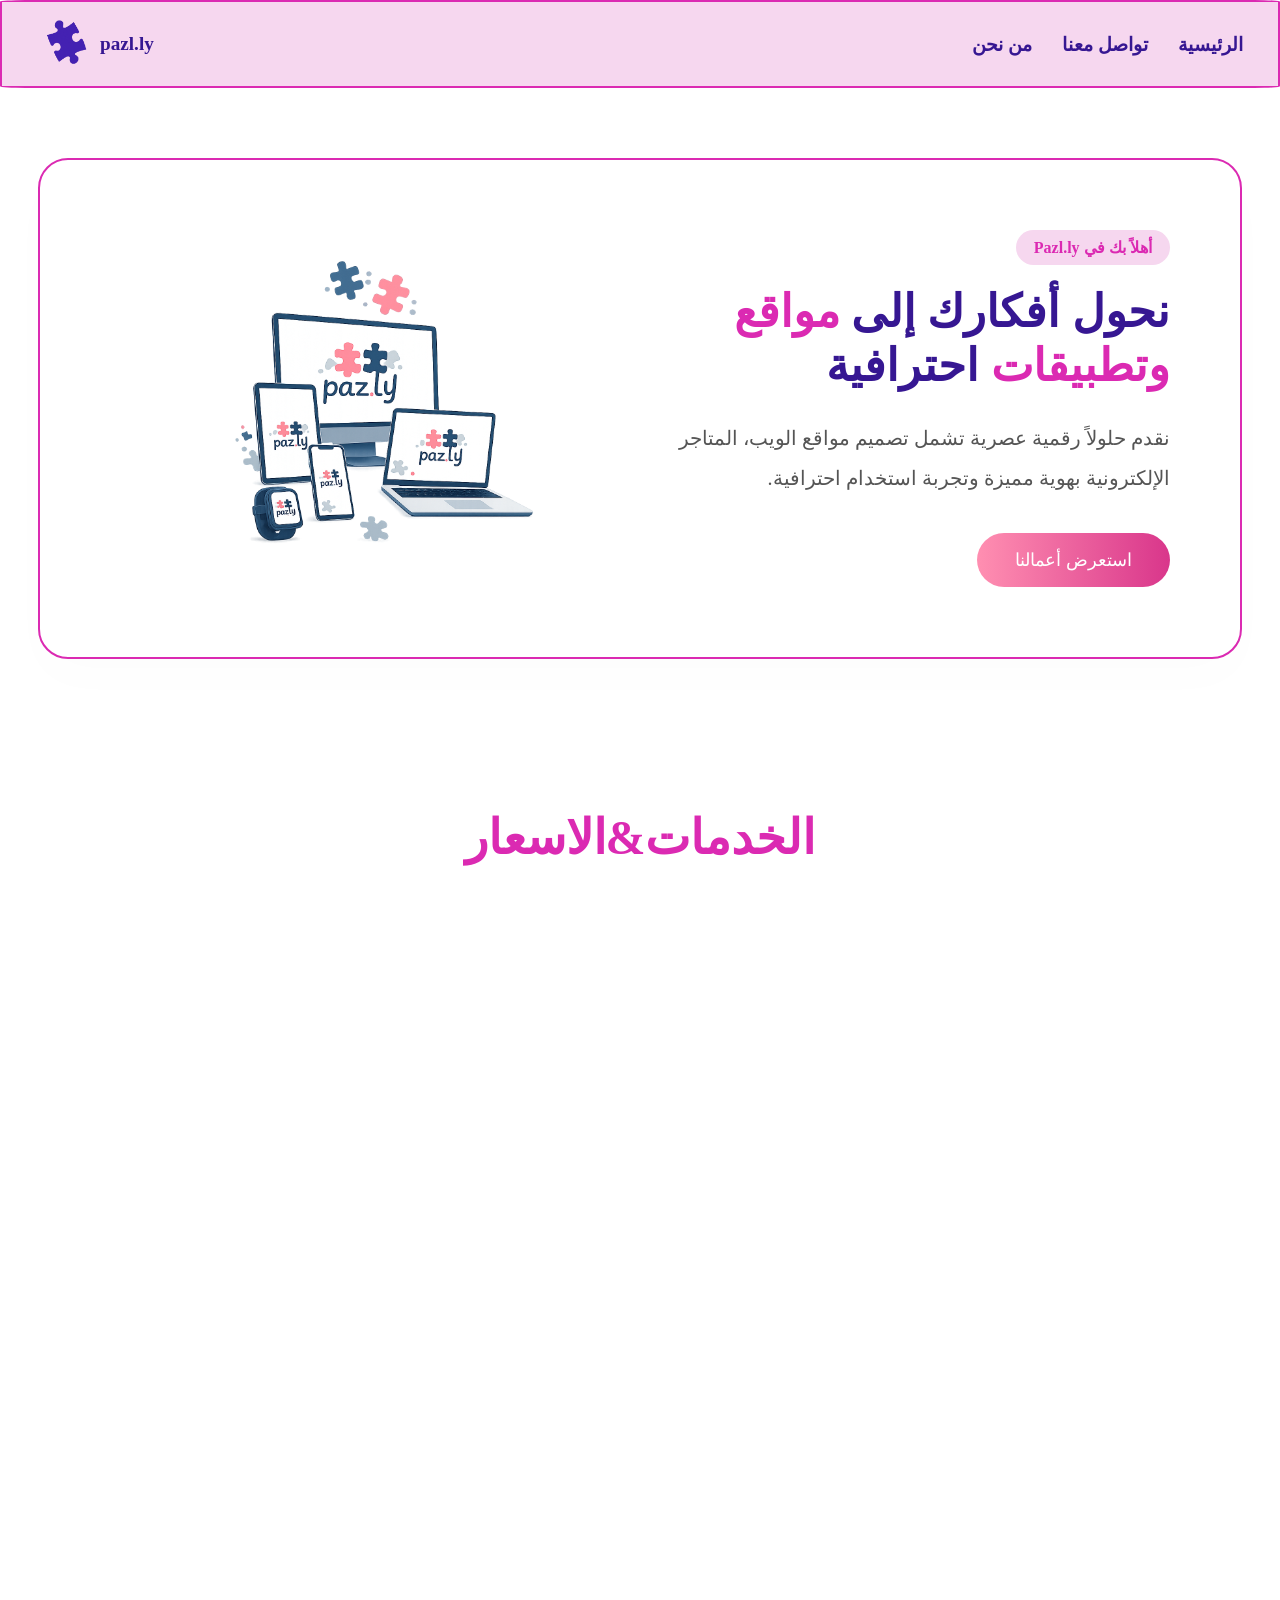
<file: index.html>
<!DOCTYPE html>
<html lang="ar" dir="rtl">


<head>
    <meta charset="UTF-8">
    <meta name="viewport" content="width=device-width, initial-scale=1.0">
    <title> بزلي لتصميم الويب والتطبيقات</title>

    <link rel="stylesheet" href="https://cdnjs.cloudflare.com/ajax/libs/font-awesome/6.5.0/css/all.min.css">
    <link rel="stylesheet" href="https://cdnjs.cloudflare.com/ajax/libs/font-awesome/6.6.0/css/all.min.css">
    <style>
         :root {
            --blue: #361792;
            --pink: #DB2AB2;
            --gold: #D4AF37;
            --bg: #F8F5EE;
        }
        
        * {
            margin: 0;
            padding: 0;
            box-sizing: border-box;
            font-family: tahoma;
        }
        
        body {
            background: var(--bg);
        }
        /* ================= HERO ================= */
        
        .hero {
            width: min(94%, 1350px);
            margin: 70px auto 90px;
            padding: 70px;
            background: white;
            border-radius: 30px;
            display: flex;
            align-items: center;
            justify-content: space-between;
            gap: 60px;
            box-shadow: 0 20px 50px rgba(0, 0, 0, .01);
            border: 2px solid rgb(219, 42, 178);
        }
        /* النص */
        
        .hero-text {
            flex: 1;
        }
        
        .welcome {
            display: inline-block;
            padding: 8px 18px;
            background: #f6d7ef;
            border-radius: 50px;
            color: var(--pink);
            font-weight: bold;
            margin-bottom: 20px;
        }
        
        .hero-text h1 {
            font-size: 45px;
            line-height: 1.2;
            color: var(--blue);
            margin-bottom: 25px;
        }
        
        .hero-text h1 span {
            color: var(--pink);
        }
        
        .hero-text p {
            font-size: 20px;
            line-height: 2;
            color: #555;
            margin-bottom: 35px;
        }
        
        .hero-btn {
            display: inline-block;
            padding: 16px 38px;
            background: linear-gradient(to right, #ff8fb1, #d9368b);
            color: white;
            text-decoration: none;
            border-radius: 50px;
            font-size: 18px;
            transition: .35s;
        }
        
        .hero-btn:hover {
            background: #ff6999;
            color: var(--blue);
            transform: translateY(-4px);
        }
        /* الصورة */
        
        .hero-image {
            flex: 1;
            display: flex;
            justify-content: center;
        }
        
        .hero-image img {
            width: 100%;
            max-width: 560px;
            margin-left: 250px;
        }
        
        .hero-image2 {
            display: none;
        }
        /* ================= SOCIAL ================= */
        
        .title {
            text-align: center;
            margin-bottom: 10px;
        }
        
        .title span {
            color: var(--secondary);
            letter-spacing: 4px;
            font-weight: 800;
        }
        
        .title h2 {
            font-size: 48px;
            margin-top: 10px;
            color: rgb(219, 42, 178);
            font-weight: 800;
            margin-bottom: 80px;
        }
        
        .pricing {
            padding: 50px 8%;
            padding: 50px 20%;
            background: rgba(255, 255, 255, 0.6);
            border-radius: 10px;
        }
        
        .prices {
            display: grid;
            grid-template-columns: repeat(auto-fit, minmax(280px, 1fr));
            gap: 35px;
        }
        
        .price {
            position: relative;
            overflow: hidden;
            border-radius: 22px;
            text-align: center;
            padding: 50px 30px;
            transition: .35s;
            border: 1px solid #282828;
            background: rgba(255, 255, 255, 0.6);
            margin-top: 20px;
        }
        
        .price::before {
            content: "";
            position: absolute;
            inset: 0;
            background: rgba(255, 255, 255, 0.6);
            border: 1px solid rgb(219, 42, 178);
            /* غيّر القيمة حسب الشفافية المطلوبة */
        }
        
        .price * {
            position: relative;
            z-index: 1;
            margin-top: auto;
        }
        
        .price:hover {
            transform: translateY(-10px);
        }
        
        .featured {
            border: 2px solid purple;
            transform: scale(1.05);
        }
        
        .price h3 {
            margin-bottom: 20px;
            font-size: 20px;
            color: rgb(219, 42, 178);
        }
        
        .price h1 {
            color: var(--gold);
            margin-bottom: 30px;
            font-size: 25px;
        }
        /* Highlight section */
        
        .highlight {
            background-color: rgba(219, 42, 178, 0.2);
            border-radius: 250px;
            transition: background-color 0.5s ease;
        }
        
        .btn {
            display: inline-block;
            padding: 16px 42px;
            border-radius: 50px;
            background: linear-gradient(to right, #ff8fb1, #d9368b);
            color: rgb(54, 23, 146);
            font-weight: 700;
            transition: .35s;
            box-shadow: 0 12px 25px rgba(216, 132, 166, .28);
            margin-bottom: auto;
            text-decoration: none;
        }
        
        .btn:hover {
            background: #ff6999;
            color: var(--blue);
        }
        
        .social-section {
            width: min(94%, 1200px);
            margin: auto;
            padding: 60px 20px 80px;
            text-align: center;
        }
        
        .social-section h2 {
            font-size: 38px;
            color: var(--blue);
            margin-bottom: 30px;
        }
        
        .social-icons {
            display: flex;
            justify-content: center;
            gap: 25px;
        }
        
        .social-icons a {
            width: 65px;
            height: 65px;
            border-radius: 50%;
            display: flex;
            justify-content: center;
            align-items: center;
            text-decoration: none;
            font-size: 30px;
            background: var(--pink);
            color: white;
            box-shadow: 0 10px 20px rgba(0, 0, 0, .05);
            transition: .3s;
        }
        
        .social-icons a:hover {
            background: #ff6999;
            color: var(--blue);
            transform: translateY(-6px);
        }
        
        footer {
            background: rgba(0, 0, 0, .1);
            color: rgb(54, 23, 146);
            text-align: center;
            padding: 25px;
        }
        /* ================= الهاتف ================= */
        
        @media(max-width:750px) {
            .hero {
                flex-direction: column-reverse;
                text-align: center;
                padding: 45px 25px;
                margin-top: 20px;
            }
            .welcome {
                margin-top: 20px;
                font-size: 28px;
            }
            .hero-text h1 {
                margin-top: 20px;
                font-size: 28px;
            }
            .hero-text p {
                font-size: 14px;
                margin-top: 20px;
            }
            .hero-image {
                display: none;
            }
            .hero-image2 {
                width: 100%;
                max-width: none;
                display: flex;
                justify-content: center;
                align-items: center;
                border: 2px solid rgb(219, 42, 178);
                border-radius: 10%;
            }
            .hero-image2 img {
                width: 100%;
                max-width: 340px;
                margin: 0;
            }
            .social-section h2 {
                font-size: 28px;
            }
            .social-icons {
                gap: 15px;
            }
            .social-icons a {
                width: 55px;
                height: 55px;
                font-size: 24px;
            }
            .title {
                text-align: center;
                margin-bottom: 70px;
                transform: translateY(-10px);
            }
            .title span {
                color: var(--secondary);
                letter-spacing: 4px;
                font-weight: 800;
                top: -10px;
            }
            .title h2 {
                font-size: 28px;
                color: rgb(219, 42, 178);
                font-weight: 800;
            }
            .pricing {
                padding: 50px 8%;
                background: white;
                border-radius: 10px;
            }
            .prices {
                display: grid;
                grid-template-columns: repeat(auto-fit, minmax(280px, 1fr));
                gap: 35px;
            }
            .price {
                position: relative;
                overflow: hidden;
                border-radius: 22px;
                text-align: center;
                padding: 45px 25px;
                transition: .35s;
                border: 2px solid rgb(219, 42, 178);
                background: white;
                display: flex;
                flex-direction: column;
            }
            .price::before {
                content: "";
                position: absolute;
                inset: 0;
                background: white;
                /* غيّر القيمة حسب الشفافية المطلوبة */
            }
            .price * {
                position: relative;
                z-index: 1;
                margin-top: auto;
            }
            .price:hover {
                transform: translateY(-10px);
            }
            .featured {
                border: 2px solid rgb(219, 42, 178);
                transform: scale(1.05);
            }
            .price h3 {
                margin-bottom: 20px;
                font-size: 18px;
                color: rgb(219, 42, 178);
            }
            .price h2 {
                color: var(--gold);
                margin-bottom: 30px;
                font-size: 25px;
            }
        }
    </style>
</head>

<body>


    <div id="header">
    </div>
    <main>

        <section class="hero">
            <div class="hero-image2">

                <img src="images/mg2.png" alt="Pazl">

            </div>


            <div class="hero-text">

                <span class="welcome">أهلاً بك في Pazl.ly</span>

                <h1>
                    نحول أفكارك إلى
                    <span>مواقع وتطبيقات</span> احترافية
                </h1>

                <p>
                    نقدم حلولاً رقمية عصرية تشمل تصميم مواقع الويب، المتاجر الإلكترونية بهوية مميزة وتجربة استخدام احترافية.
                </p>

                <a href="portfolio_list.html" class="hero-btn">
            استعرض أعمالنا
        </a>

            </div>
            <div class="hero-image">

                <img src="images/ppro.png" alt="Pazl">

            </div>



        </section>





        <section class="pricing">

            <div class="title" id="pricing">
                <h2> الخدمات&الاسعار </h2>
            </div>
            <div class="prices">
                <div class="price ">

                    <h3> توفير متجر الكتروني </h3>

                    <a href="service_detail_shop.html" class="btn ">
                    تفاصيل الخدمة
                </a>


                </div>

                <div class="price">

                    <h3> تصميم موقع احترافي </h3>

                    <a href="service_detail_wep.html" class="btn ">
                    تفاصيل الخدمة
                </a>
                </div>

                <div class="price ">

                    <h3> موقع بمتطلبات CBL </h3>

                    <a href="service_detail_weppro.html" class="btn ">
                    تفاصيل الخدمة
                </a>
                </div>

                <div class="price ">

                    <h3> تصميم موقع ويب</h3>

                    <a href="service_detail_wepapplcathon.html" class="btn ">
                    تفاصيل الخدمة
                </a>



                </div>
            </div>

        </section>
        <section class="social-section" id="contact">

            <h2> تواصل معنا عبر:</h2>

            <div class="social-icons">
                <a href="mailto:pazlly264@gmail.com "><i class="fas fa-envelope "></i></a>

                <a href="https://www.instagram.com/pazlly264 " target="_blank "><i class="fab fa-instagram "></i></a>

                <a href="https://www.facebook.com/safe.fafe.98 " class="facebook ">
                    <i class="fab fa-facebook-f"></i></a>


            </div>

        </section>

    </main>
    <script src="js/main.js "></script>

    <div id="footer"></div>

</body>

</html>
</file>
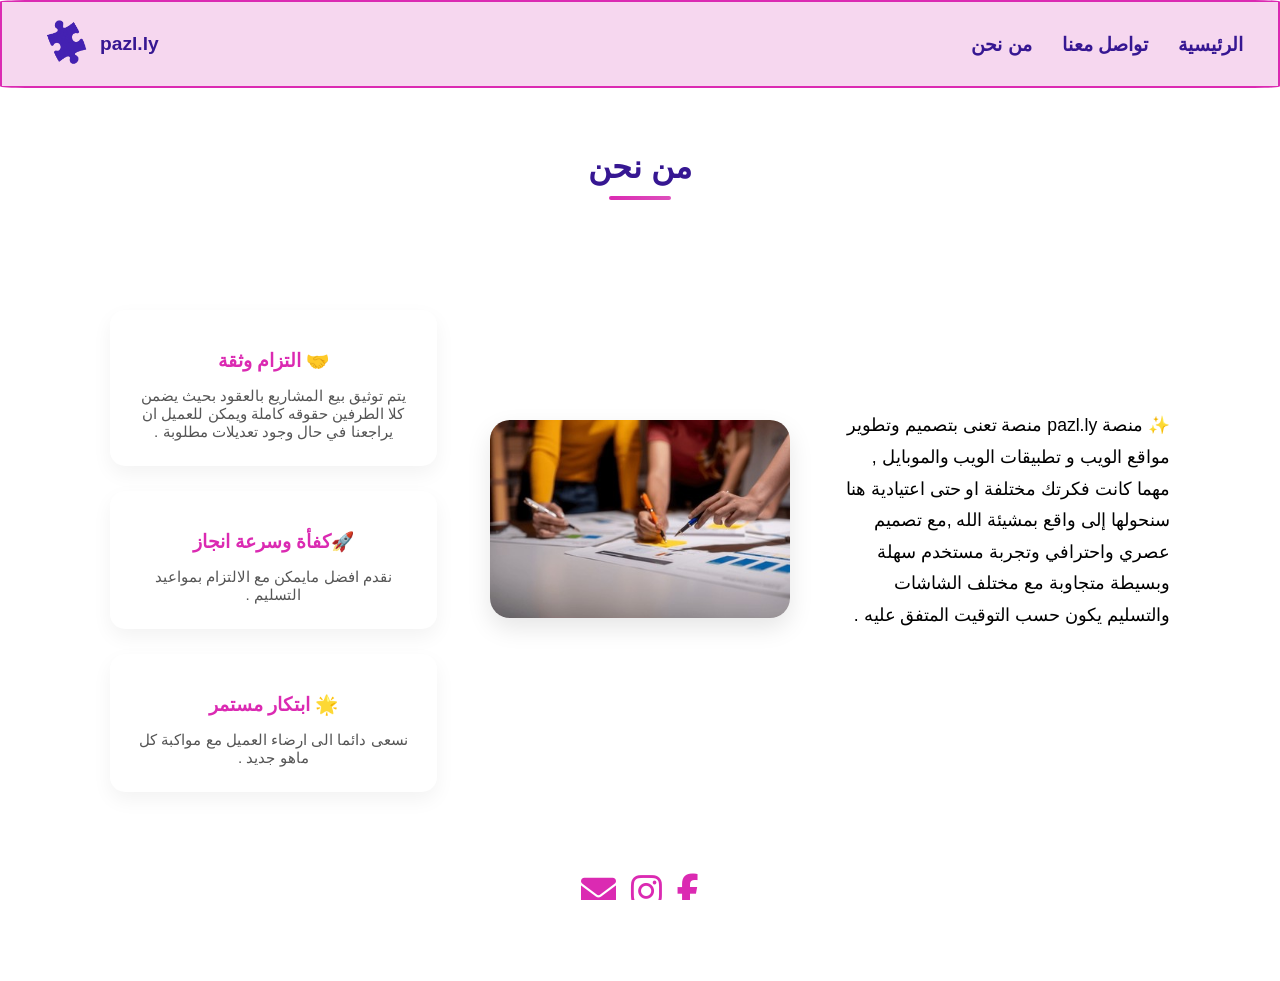
<file: about.html>
<!DOCTYPE html>
<html lang="ar" dir="rtl">

<head>

    <meta charset="UTF-8">
    <meta name="viewport" content="width=device-width, initial-scale=1.0">
    <link rel="stylesheet" href="https://cdnjs.cloudflare.com/ajax/libs/font-awesome/6.5.0/css/all.min.css">
    <link href="https://fonts.googleapis.com/css2?family=Cairo:wght@300;400;600;700;800&display=swap" rel="stylesheet">
    <title> من نحن</title>
    <style>
         :root {
            --blue: #361792;
            --pink: #DB2AB2;
            --gold: #D4AF37;
            --bg: #F8F5EE;
        }
        
        * {
            margin: 0;
            padding: 0;
            box-sizing: border-box;
        }
        
        html,
        body {
            height: 100%;
            font-family: Arial, sans-serif;
            display: flex;
            flex-direction: column;
            background-color: white;
            overflow-x: hidden;
        }
        /* Responsive */
        /* تجعل البرجر منيو  يعمل في الشاشات الصغيرة  علاقتها لاتقتصر بتخصيص الشاشة بل مهمة ولاتحذف*/
        
        .about-section {
            padding: 60px 20px;
            max-width: 1100px;
            margin: auto;
        }
        
        .about-header {
            text-align: center;
            margin-bottom: 50px;
        }
        
        .about-header h2 {
            font-size: 4.5rem;
            margin: 0;
            color: rgb(54, 23, 146);
            position: relative;
            display: inline-block;
        }
        
        .about-header h2::after {
            content: "";
            display: block;
            width: 60%;
            height: 4px;
            background: linear-gradient(to right, rgb(219, 42, 178), hwb(314 31% 13%));
            margin: 10px auto 0;
            border-radius: 2px;
        }
        
        .about-content {
            display: grid;
            grid-template-columns: repeat(auto-fit, minmax(300px, 1fr));
            gap: 40px;
            align-items: center;
        }
        
        .about-text {
            font-size: 1.1rem;
            line-height: 1.8;
        }
        
        .about-image {
            text-align: center;
        }
        
        .about-image img {
            width: 100%;
            max-width: 300px;
            border-radius: 20px;
            box-shadow: 0 10px 25px rgba(0, 0, 0, 0.1);
            transition: transform 0.3s ease-in-out;
        }
        
        .about-image img:hover {
            transform: scale(1.05);
        }
        /* بطاقات المميزات */
        
        .features {
            margin-top: 60px;
            display: grid;
            grid-template-columns: repeat(auto-fit, minmax(250px, 1fr));
            gap: 25px;
        }
        
        .feature-card {
            background: white;
            border-radius: 15px;
            padding: 25px;
            text-align: center;
            box-shadow: 0 8px 20px rgba(0, 0, 0, 0.05);
            transition: transform 0.3s, box-shadow 0.3s;
        }
        
        .feature-card:hover {
            transform: translateY(-8px);
            box-shadow: 0 12px 30px rgba(0, 0, 0, 0.1);
        }
        
        .feature-card h3 {
            margin: 15px 0;
            color: rgb(219, 42, 178);
        }
        
        .feature-card p {
            font-size: 0.95rem;
            color: #555;
        }
        
        .social-icons {
            display: flex;
            gap: 15px;
            justify-content: center;
            margin-top: 20px;
        }
        
        .social-icons a {
            color: rgb(219, 42, 178);
            font-size: 35px;
            transition: color 0.3s, transform 0.3s;
        }
        
        .social-icons a:hover {
            color: rgba(215, 147, 147, 0.6);
            transform: scale(1.1);
        }
        
        footer {
            background: rgba(0, 0, 0, .1);
            color: rgb(54, 23, 146);
            text-align: center;
            padding: 25px;
        }
        /**/
        
        @media (min-width: 768px) {
            .burger {
                display: none;
            }
            .logo-img {
                width: 60px;
                height: 60px;
            }
            .nav-links {
                display: flex;
                flex-direction: row;
                font-weight: bold;
            }
            .about-header h2 {
                font-size: 2rem;
            }
        }
        
        @media (max-width: 480px) {
            .burger {
                display: none;
            }
            .logo-img {
                width: 60px;
                height: 60px;
            }
            .nav-links {
                display: flex;
                flex-direction: row;
                font-weight: bold;
            }
            .about-header h2 {
                font-size: 2rem;
            }
        }
        /**/
    </style>

</head>


<div id="header"></div>

<body>



    <main class="container">
        <section class="about-section">
            <div class="about-header">
                <h2>من نحن</h2>
            </div>

            <div class="about-content">
                <div class="about-text">
                    <p>
                        ✨ منصة pazl.ly منصة تعنى بتصميم وتطوير مواقع الويب و تطبيقات الويب والموبايل , مهما كانت فكرتك مختلفة او حتى اعتيادية هنا سنحولها إلى واقع بمشيئة الله ,مع تصميم عصري واحترافي وتجربة مستخدم سهلة وبسيطة متجاوبة مع مختلف الشاشات والتسليم يكون حسب التوقيت
                        المتفق عليه .
                    </p>
                </div>
                <div class="about-image">
                    <!--<img src="https://via.placeholder.com/400x300.png?text=صورة+توضيحية" alt="من نحن"> -->

                    <div class="about-image">
                        <img src="images/rs.jpg" alt="image" />

                    </div>
                </div>

                <div class="features">

                    <div class="feature-card">
                        <h3>🤝 التزام وثقة</h3>
                        <p>يتم توثيق بيع المشاريع بالعقود بحيث يضمن كلا الطرفين حقوقه كاملة ويمكن للعميل ان يراجعنا في حال وجود تعديلات مطلوبة .</p>
                    </div>
                    <div class="feature-card">
                        <h3> 🚀كفأة وسرعة انجاز</h3>
                        <p> نقدم افضل مايمكن مع الالتزام بمواعيد التسليم .</p>
                    </div>
                    <div class="feature-card">
                        <h3> 🌟 ابتكار مستمر</h3>
                        <p>نسعى دائما الى ارضاء العميل مع مواكبة كل ماهو جديد .</p>
                    </div>
                </div>
        </section>


        <section class="cards contact" id="contact">
            <div class="social-icons">
                <a href="https://www.facebook.com/safe.fafe.98" class="facebook">
                    <i class="fab fa-facebook-f"></i></a>
                <a href="https://www.instagram.com/pazlly264" target="_blank"><i class="fab fa-instagram"></i></a>
                <a href="mailto:pazlly264@gmail.com"><i class="fas fa-envelope"></i></a>

        </section>

    </main>

    <div id="footer"></div>

    <script src="js/main.js"></script>
</body>


</html>
</file>
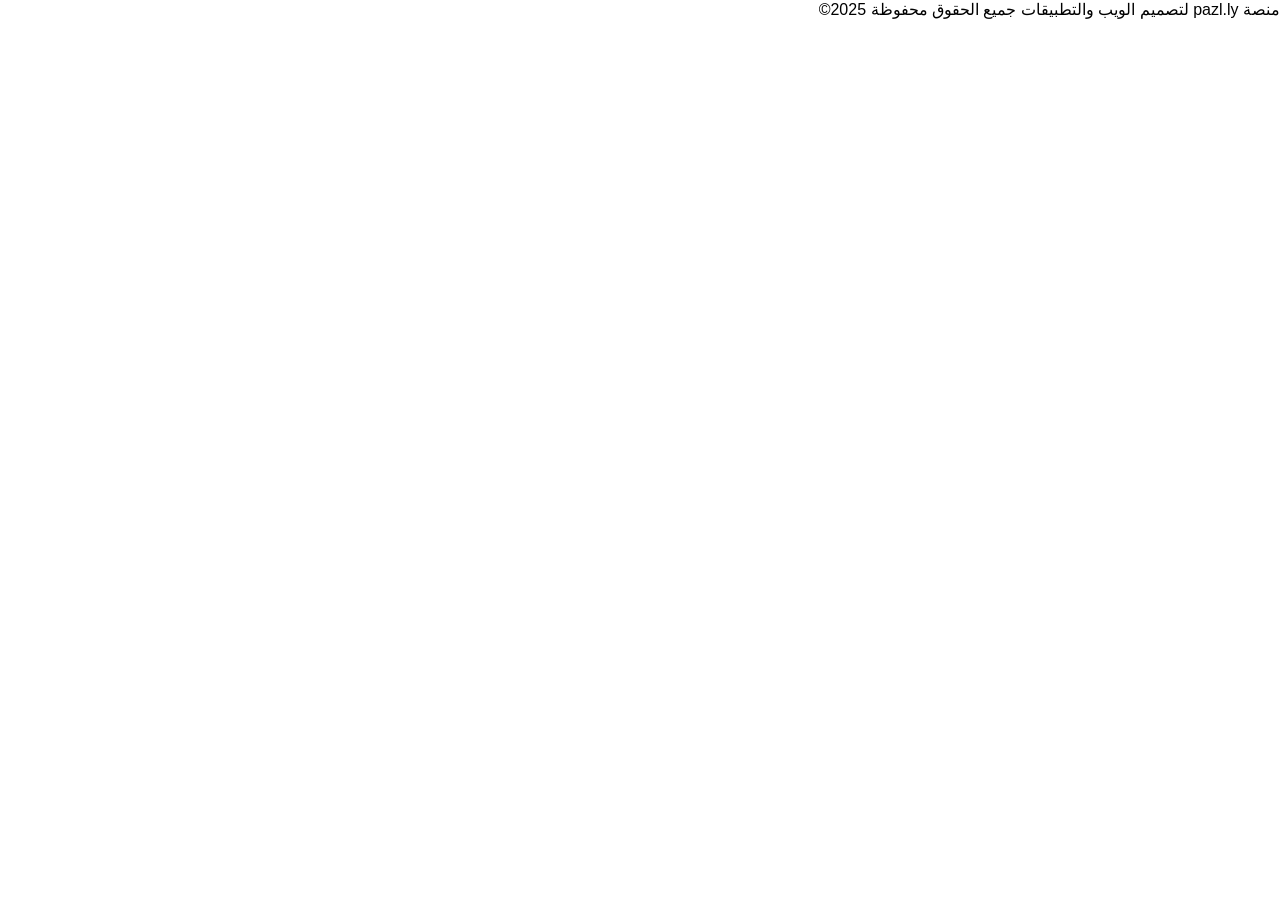
<file: footer.html>
<html>
<!DOCTYPE html>
<html lang="ar" dir="rtl">


<head>
    <style>
        * {
            margin: 0;
            padding: 0;
            box-sizing: border-box;
        }
        
        html,
        body {
            height: 100%;
            font-family: Arial, sans-serif;
            display: flex;
            flex-direction: column;
            background-color: white;
            overflow-x: hidden;
        }
        
        .footer {
            background-color: transparent;
            color: rgb(101, 119, 184);
            text-align: center;
            padding: 15px;
            margin-top: auto;
            font-size: 14px;
        }
    </style>
</head>
<footer>
    <p> منصة pazl.ly لتصميم الويب والتطبيقات جميع الحقوق محفوظة 2025© </p>

</footer>

</html>
</file>
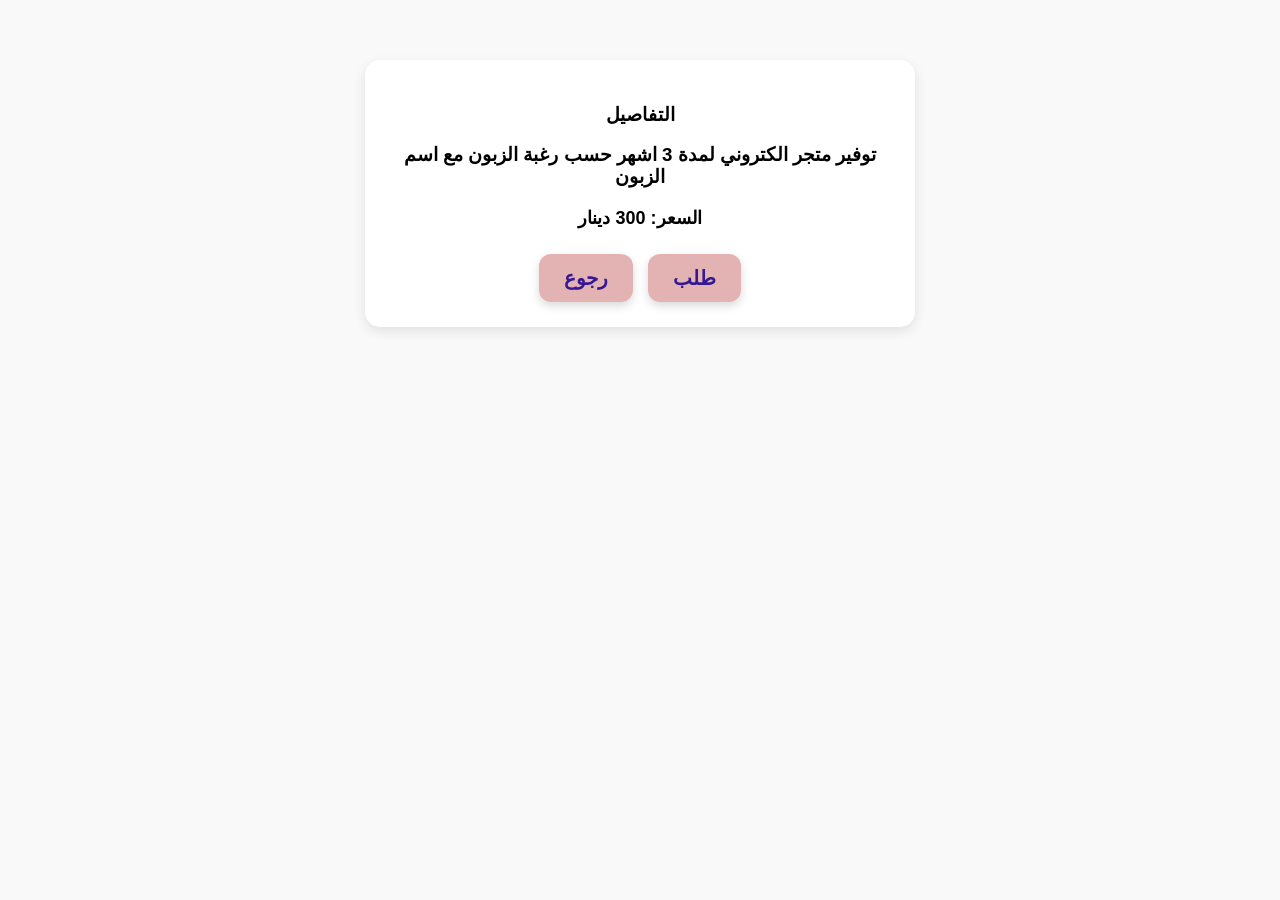
<file: service_detail_shop.html>
<!DOCTYPE html>
<html lang="ar" dir="rtl">

<head>


    <meta name="viewport" content="width=device-width, initial-scale=1.0">

    <meta charset="UTF-8">
    <link rel="stylesheet" href="css/service_detail.css">
  
</head>

<body>


    <div class="confirmation-container">
        <h3> التفاصيل</h3>
        <h3> توفير متجر الكتروني لمدة 3 اشهر حسب رغبة الزبون مع اسم الزبون </h3>
        <p><strong>السعر: 300 دينار</p>

        <div class="btn-wrapper">
          <a href="https://wa.me/218923567391?text= ارغب في الحصول على خدمة متجر  " class="main-btn">طلب</a>
                   
            <a href="index.html" class="main-btn">رجوع</a>
        </div>
    </div>
</body>

</html>
</file>
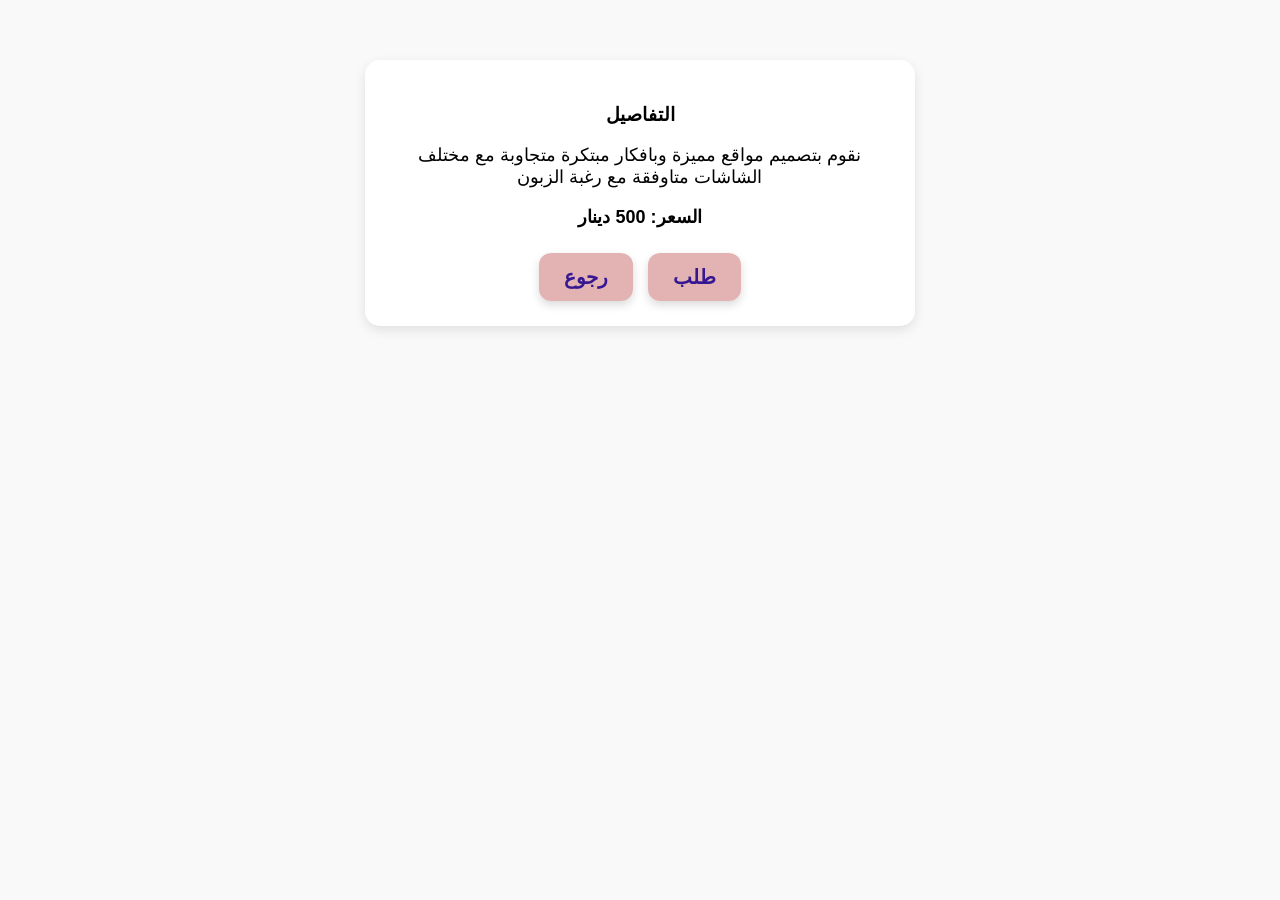
<file: service_detail_wep.html>
<!DOCTYPE html>
<html lang="ar" dir="rtl">

<head>


    <meta name="viewport" content="width=device-width, initial-scale=1.0">

    <meta charset="UTF-8">
    <link rel="stylesheet" href="css/service_detail.css">
  
</head>

<body>


    <div class="confirmation-container">
        <h3> التفاصيل</h3>
        <p>نقوم بتصميم مواقع مميزة وبافكار مبتكرة متجاوبة مع مختلف الشاشات متاوفقة مع رغبة الزبون</p>
        <p><strong>السعر: 500 دينار</p>

        <div class="btn-wrapper">
          <a href="https://wa.me/218923567391?text=  ارغب في تصميم موقع احترافي " class="main-btn">طلب</a>
                   
            <a href="index.html" class="main-btn">رجوع</a>
        </div>
    </div>
</body>

</html>
</file>
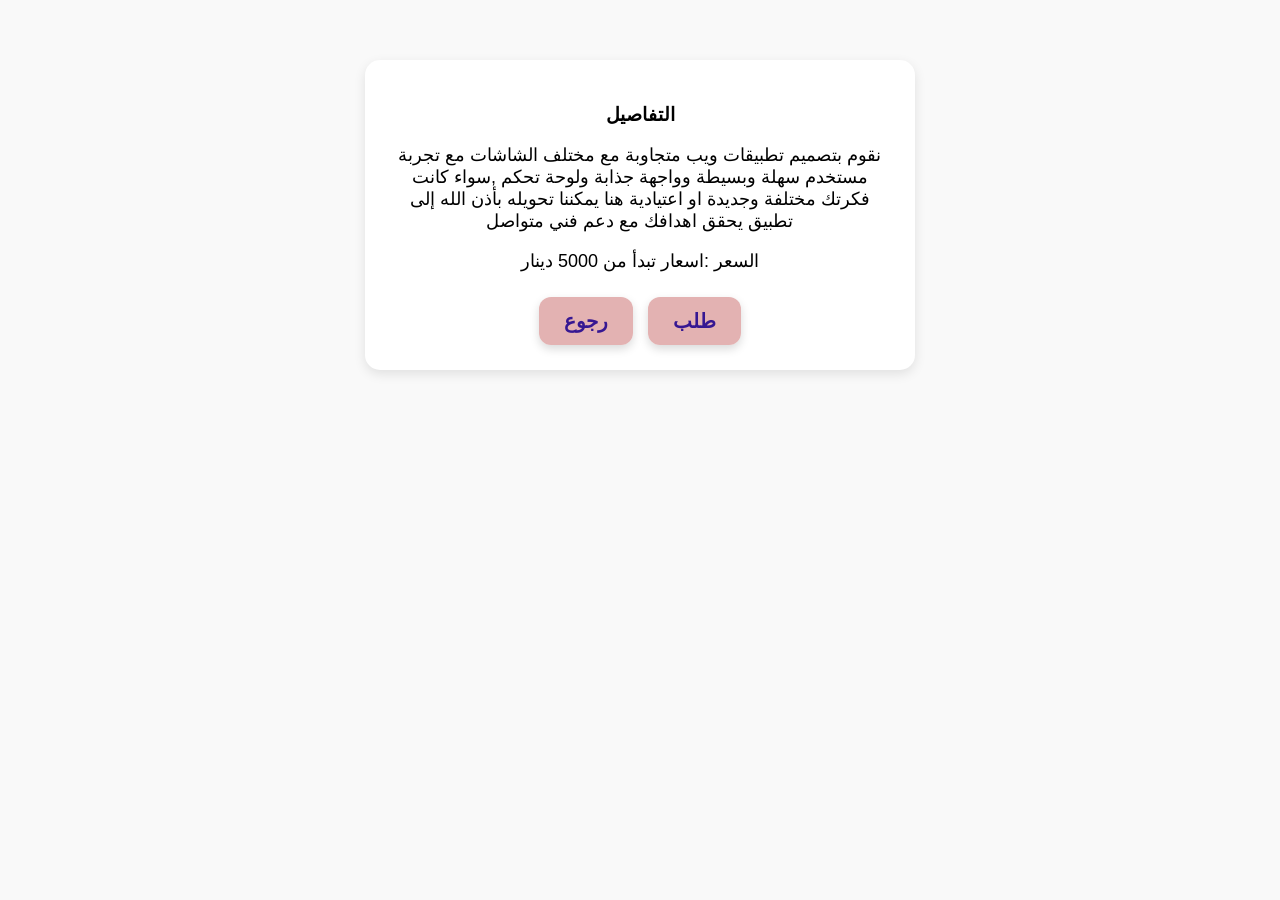
<file: service_detail_wepapplcathon.html>
<!DOCTYPE html>
<html lang="ar" dir="rtl">

<head>


    <meta name="viewport" content="width=device-width, initial-scale=1.0">

    <meta charset="UTF-8">
    <link rel="stylesheet" href="css/service_detail.css">
   
</head>

<body>


    <div class="confirmation-container">
        <h3> التفاصيل</h3>
        <p>نقوم بتصميم تطبيقات ويب متجاوبة مع مختلف الشاشات مع تجربة مستخدم سهلة وبسيطة وواجهة جذابة ولوحة تحكم ,سواء كانت فكرتك مختلفة وجديدة او اعتيادية هنا يمكننا تحويله بأذن الله إلى تطبيق يحقق اهدافك مع دعم فني متواصل</p>
        <p> السعر :اسعار تبدأ من 5000 دينار</p>

        <div class="btn-wrapper">
            <a href="https://wa.me/218923567391?text=  ارغب في الحصول على تطبيق ويب" class="main-btn"> طلب</a>

            <a href="index.html" class="main-btn">رجوع</a>
        </div>
    </div>

</body>

</html>
</file>
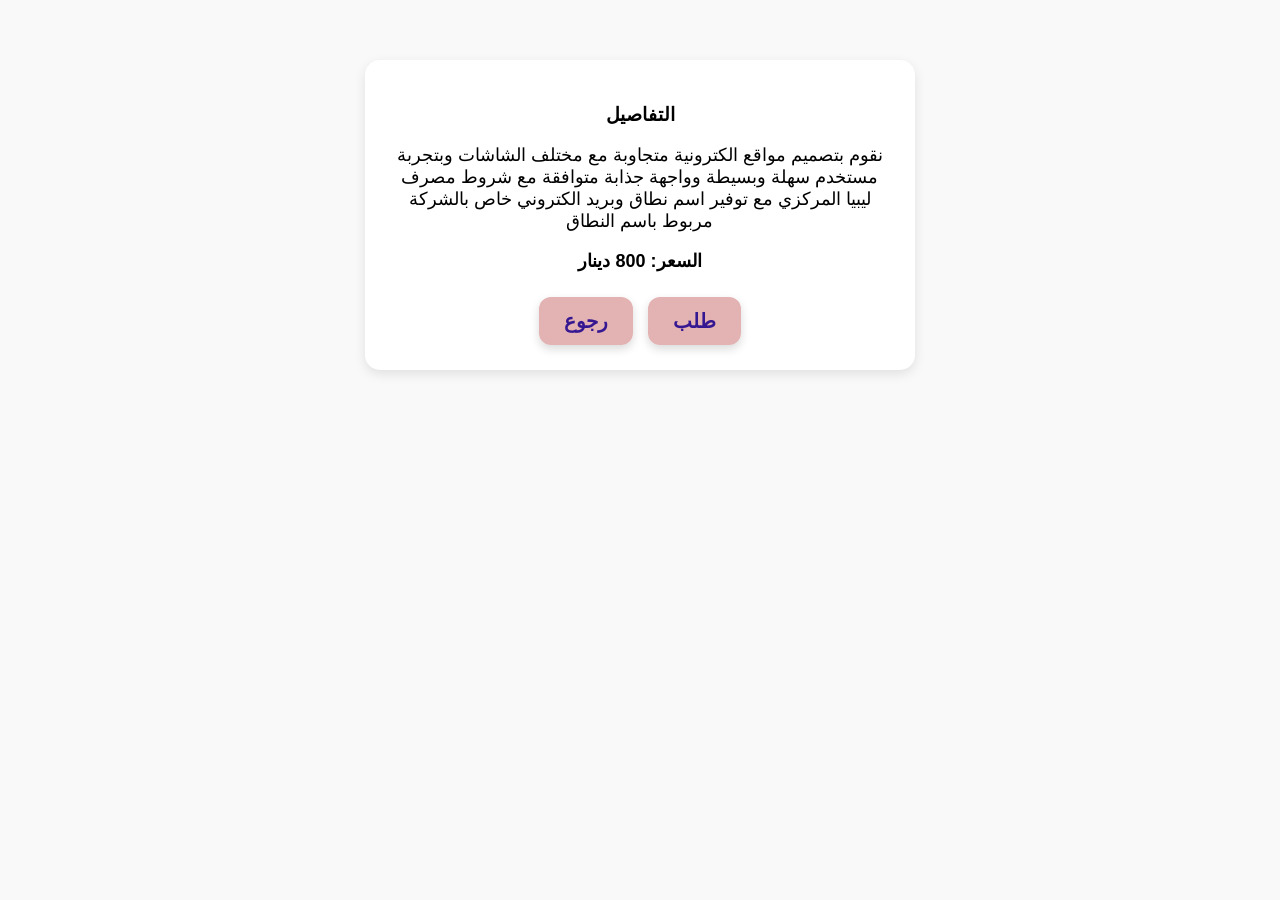
<file: service_detail_weppro.html>
<!DOCTYPE html>
<html lang="ar" dir="rtl">

<head>


    <meta name="viewport" content="width=device-width, initial-scale=1.0">

    <meta charset="UTF-8">
    <link rel="stylesheet" href="css/service_detail.css">
 
</head>

<body>


    <div class="confirmation-container">
        <h3> التفاصيل</h3>
        <p>نقوم بتصميم مواقع الكترونية متجاوبة مع مختلف الشاشات وبتجربة مستخدم سهلة وبسيطة وواجهة جذابة متوافقة مع شروط مصرف ليبيا المركزي مع توفير اسم نطاق وبريد الكتروني خاص بالشركة مربوط باسم النطاق </p>
        <p><strong>السعر: 800 دينار</p>

        <div class="btn-wrapper">
          <a href="https://wa.me/218923567391?text=   ارغب في تصميم موقع احترافي بمتطلبات المركزي" class="main-btn">طلب</a>
                   
            <a href="index.html" class="main-btn">رجوع</a>
        </div>
    </div>
</body>

</html>
</file>
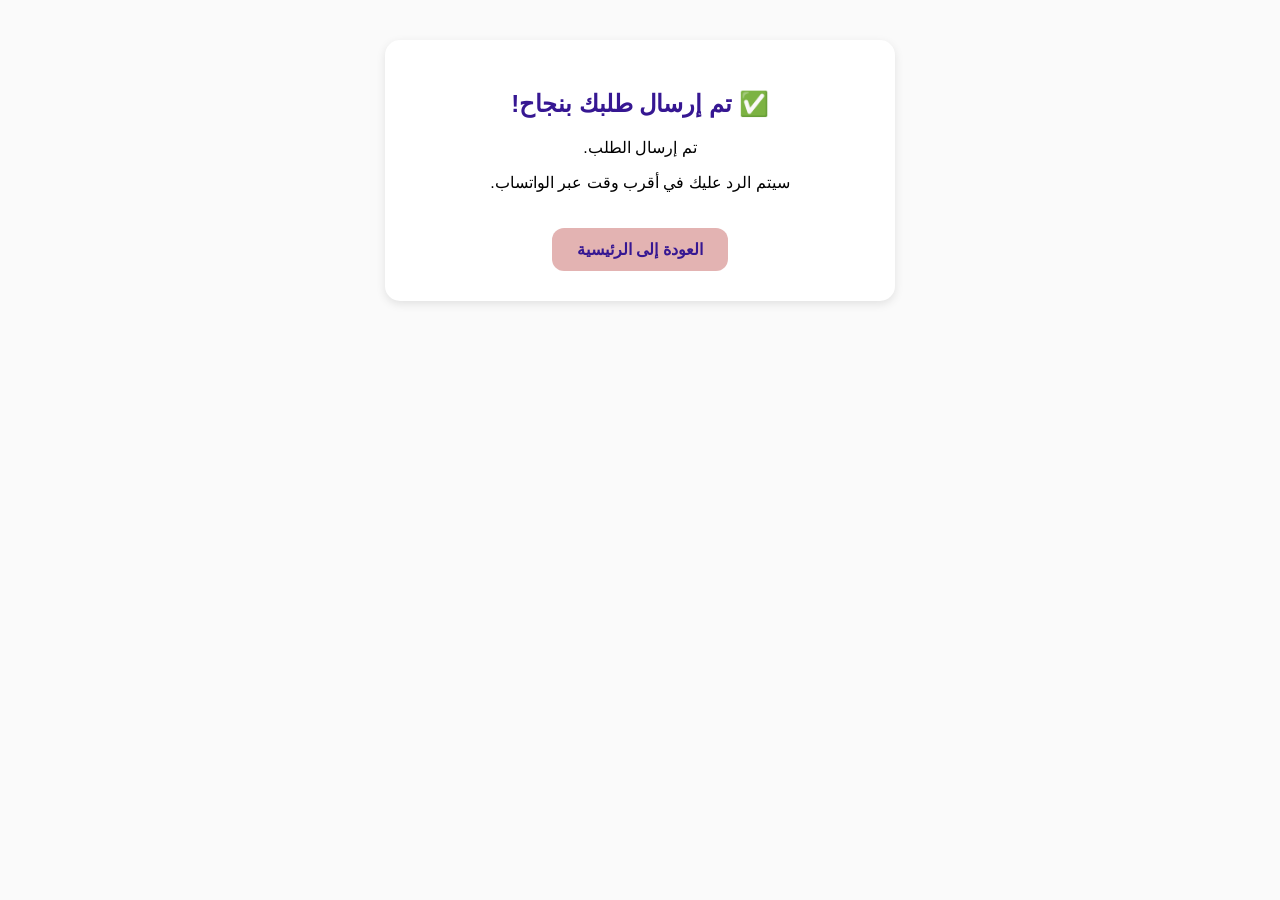
<file: thank_you.html>
<!DOCTYPE html>
<html lang="ar" dir="rtl">

<head>
    <meta charset="UTF-8">
    <title>تم الإرسال</title>
    <meta name="viewport" content="width=device-width, initial-scale=1.0">

    <style>
        body {
            font-family: sans-serif;
            background: #fafafa;
            margin: 0;
            padding: 0;
        }
        
        .page-content {
            padding: 40px 20px;
            text-align: center;
        }
        
        .service-item {
            background: #fff;
            padding: 30px;
            margin: 0 auto;
            max-width: 450px;
            border-radius: 15px;
            box-shadow: 0 3px 10px rgba(0, 0, 0, 0.1);
        }
        
        h2 {
            color: #361792;
            margin-bottom: 20px;
        }
        
        .main-btn {
            display: inline-block;
            padding: 12px 25px;
            background: rgba(215, 147, 146, 0.7);
            color: #361792;
            font-weight: bold;
            text-decoration: none;
            border-radius: 12px;
            margin-top: 20px;
            transition: 0.2s;
        }
        
        .main-btn:hover {
            background: white;
            transform: scale(1.05);
        }
    </style>
</head>

<body>

    <main class="page-content">
        <div class="service-item">
            <h2>✅ تم إرسال طلبك بنجاح!</h2>

            <p id="service-title">جاري التحميل...</p>

            <p>سيتم الرد عليك في أقرب وقت عبر الواتساب.</p>

            <a href="index.html" class="main-btn">العودة إلى الرئيسية</a>
        </div>
    </main>

    <script>
        // ⛔ هذا الجزء لجلب اسم الخدمة من الـ URL إذا أردتِ
        const params = new URLSearchParams(window.location.search);
        const serviceId = params.get("service_id");

        if (serviceId) {
            fetch(`https://djpro.onrender.com/api/services/${serviceId}/`)
                .then(res => res.json())
                .then(data => {
                    document.getElementById("service-title").innerHTML =
                        `شكراً لاختيارك خدمة <strong>${data.title}</strong>.`;
                })
                .catch(() => {
                    document.getElementById("service-title").innerText =
                        "تم استلام الطلب.";
                });
        } else {
            document.getElementById("service-title").innerHTML =
                "تم إرسال الطلب.";
        }
    </script>

</body>

</html>
</file>
<file: css/service_detail.css>
body {
    font-family: "Tahoma", sans-serif;
    background: #f9f9f9;
    margin: 0;
    padding: 20px;
    text-align: center;
}

.confirmation-container {
    background: white;
    padding: 25px;
    border-radius: 15px;
    max-width: 500px;
    margin: 40px auto;
    box-shadow: 0 4px 12px rgba(0, 0, 0, 0.1);
}

h2 {
    color: #361792;
}

p {
    font-size: 18px;
    margin-bottom: 12px;
}

.btn-wrapper {
    display: flex;
    justify-content: center;
    gap: 15px;
    margin-top: 25px;
}

.main-btn {
    display: inline-block;
    background: rgba(215, 147, 146, 0.705);
    color: rgb(54, 23, 146);
    font-weight: bold;
    padding: 12px 25px;
    border-radius: 12px;
    text-decoration: none;
    font-size: 20px;
    box-shadow: 0 4px 10px rgba(0, 0, 0, 0.15);
    transition: 0.2s;
}

.main-btn:hover {
    background: white;
    transform: scale(1.05);
}

@media (max-width: 768px) {
    body {
        padding: 10px;
    }
    .confirmation-container {
        width: 100%;
        max-width: 120%;
        height: 50%;
        margin: 20px auto;
        padding: 20px;
        box-sizing: border-box;
    }
    h2 {
        font-size: 22px;
    }
    p {
        font-size: 16px;
    }
    .btn-wrapper {
        flex-direction: column;
    }
    .main-btn {
        width: 100%;
        box-sizing: border-box;
        text-align: center;
    }
}
</file>
